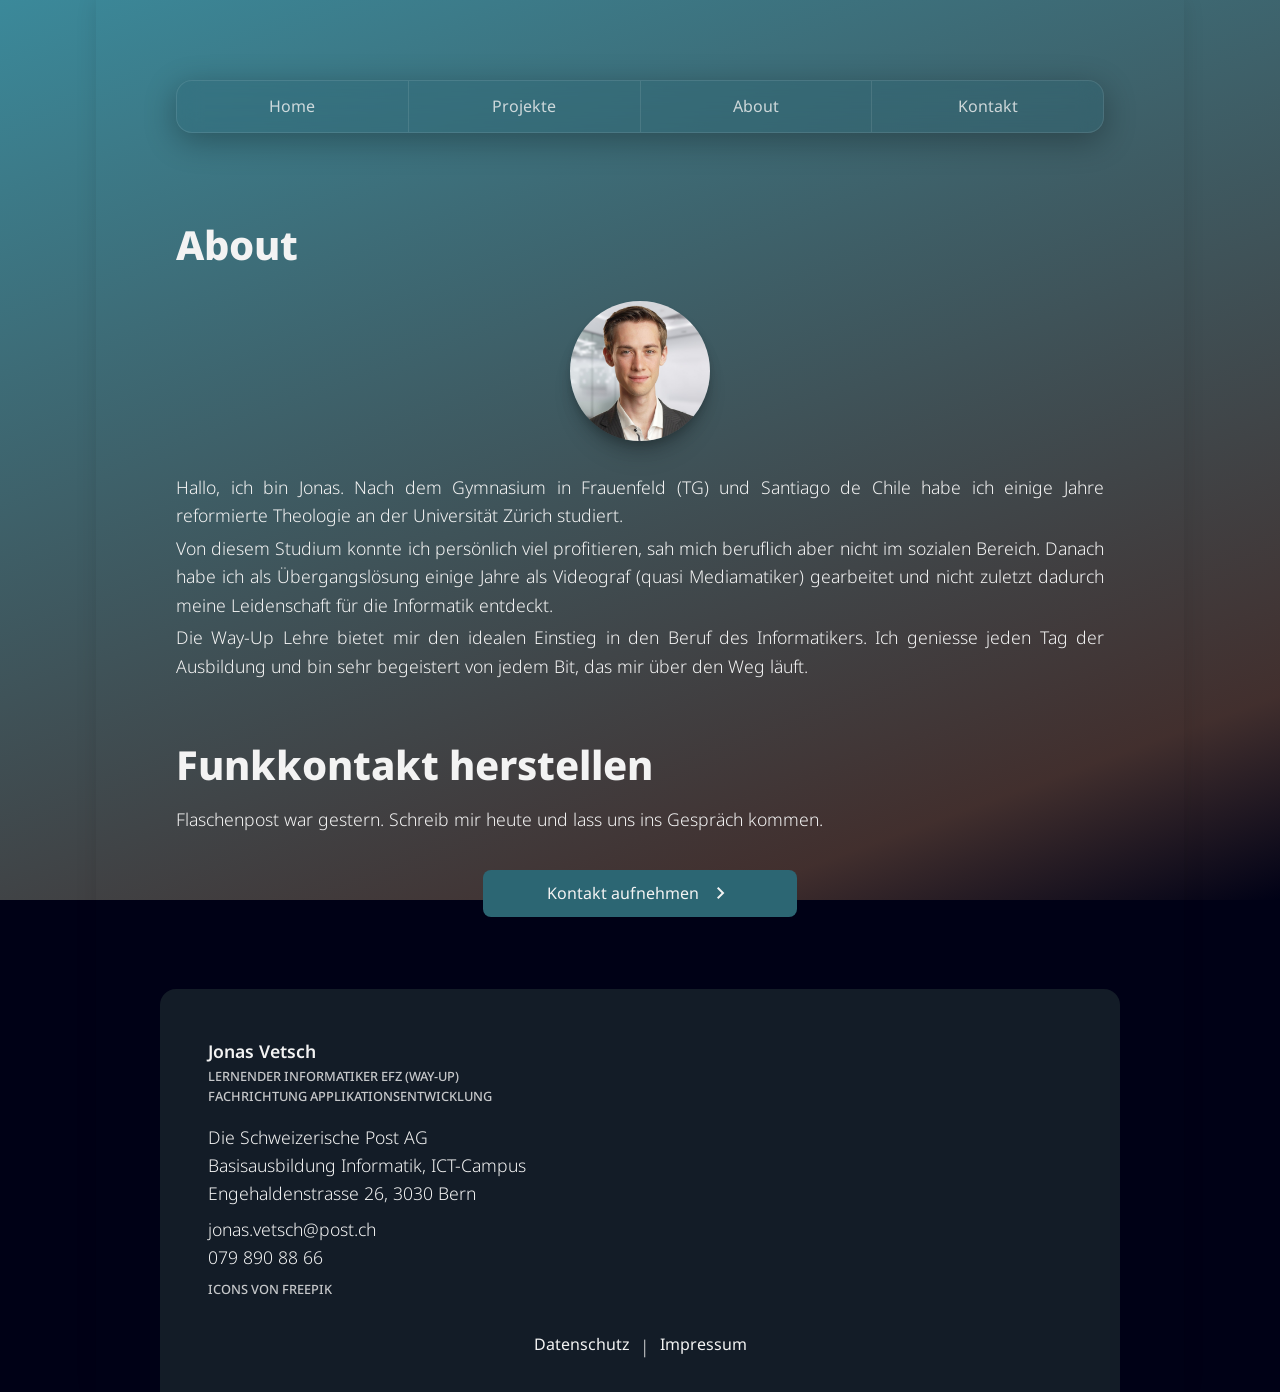
<file: html/about.html>
<!DOCTYPE html>
<html lang="de">
<head>
    <meta charset="UTF-8">
    <base href="../">
    <meta name="viewport" content="width=device-width, initial-scale=1.0">

    <!-- Stylesheets -->
    <link rel="stylesheet" href="/css/global.css">
    <link rel="stylesheet" href="/css/about.css">

    <title>About | Jonas Vetsch</title>

    <!-- Load Font "Noto" -->
    <link rel="preconnect" href="https://fonts.googleapis.com">
    <link rel="preconnect" href="https://fonts.gstatic.com" crossorigin>
    <link href="https://fonts.googleapis.com/css2?family=Inter:ital,opsz,wght@0,14..32,100..900;1,14..32,100..900&family=Noto+Sans:ital,wght@0,100..900;1,100..900&display=swap" rel="stylesheet">

    <!-- Load Google Icons -->
    <link rel="stylesheet" href="https://fonts.googleapis.com/css2?family=Material+Symbols+Outlined:opsz,wght,FILL,GRAD@24,400,0,0" />
</head>
<body>
<div id="header-placeholder"></div>

<main>

    <section>
        <h1>About</h1>
        <div class="about-content">
            <img class="profile-img" src="/img/profilepicture-2.png" alt="Profilbild von Jonas Vetsch">
            <p>Hallo, ich bin Jonas. Nach dem Gymnasium in Frauenfeld (TG) und Santiago de Chile
                habe ich einige Jahre reformierte Theologie an der Universität Zürich studiert.</p>
            <p>Von diesem Studium konnte ich persönlich viel profitieren, sah mich beruflich aber
                nicht im sozialen Bereich. Danach habe ich als Übergangslösung einige Jahre als Videograf (quasi Mediamatiker)
                gearbeitet und nicht zuletzt dadurch meine Leidenschaft für die Informatik entdeckt.</p>
            <p>Die Way-Up Lehre bietet mir den idealen Einstieg in den Beruf des Informatikers.
                Ich geniesse jeden Tag der Ausbildung und bin sehr begeistert
                von jedem Bit, das mir über den Weg läuft.</p>
        </div>
    </section>


    <!-- Call to Action -->
    <section class="cta">
        <!-- Call to Action -->
        <h1>Funkkontakt herstellen</h1>
        <p>Flaschenpost war gestern. Schreib mir heute und lass uns ins Gespräch kommen.</p>
        <a href="/html/contact.html" class="primary-button">
            Kontakt aufnehmen<span class="material-symbols-outlined">chevron_right</span>
        </a>
    </section>
</main>

<div id="footer-placeholder"></div>
<script src="/script/index.js"></script>

</body>
</html>
</file>
<file: css/global.css>
/* Reset default HTML Styling */
* {
    margin: 0;
    padding: 0;
    box-sizing: border-box;
}

button {
    background: none;
    color: inherit;
    border: none;
    padding: 0;
    font: inherit;
    cursor: pointer;
    outline: inherit;
}

a {
    text-decoration: none;
    color: inherit;
    cursor: pointer;
    outline: none;
}

/* --- 1. GLOBAL STYLES (Valid for all subpages) --- */
/* General Setup */
:root {
    --primary-white: #f3f3f3;
    --primary-grey: ;
    --accent-color: ;

    --brown: #734D2C ;
    --nightgreen: #203033;
    --nightgreen-rgb: 32, 48, 51;
    --blue: #2C6673;
    --sand: #C8A98E;
    --skyblue: #D5EDF2;

    /* Form Validation Colors */
    --valid-green: #88A65E;
    --error-red: #B35442;
}

body {
    min-height: 100vh;
    margin: 0;
    background-color: #000116;
    background-image: linear-gradient(160deg,
    rgba(59, 137, 154, 1) 0%,
    rgba(164, 116, 81, 0.4) 85%,
    rgba(0, 1, 22, 0.8) 100%
    );
    background-attachment: fixed;
    font-family: "Noto Sans", sans-serif;
    color: var(--primary-white);
    line-height: 1.6;
}

/* Typography System Mobile*/
h1 { font-size: 1.6rem; font-weight: 800; margin: 2rem 0 0.5rem 0; }
h2 { font-size: 1.3rem; font-weight: 700; margin: 2rem 0 1rem 0; }
h3 { font-size: 1.1rem; font-weight: 600; }
h4 { font-size: 0.8rem; font-weight: 500; opacity: 0.8; text-transform: uppercase; }
p {
    font-size: 0.95rem;
    font-weight: 300;
    margin-bottom: 0.3rem;
    text-align: justify;

    -webkit-hyphens: auto; /* Safari */
    hyphens: auto;

    overflow-wrap: break-word;
}

main {
    margin: 1rem;
}

/* --- NAV --- */
header {
    /* Stick to top */
    position: sticky;
    top: 1em;
    z-index: 1000;
    margin: 1em 1em;
}

nav ul {
    list-style: none;
    display: flex;
    flex-direction: row;
    flex-wrap: wrap;
    justify-content: space-evenly;
    align-items: stretch;


    /* Liquid Glass Effect */
    background: color-mix(in srgb, var(--blue), transparent 65%);
    backdrop-filter: blur(12px);
    -webkit-backdrop-filter: blur(12px); /* jSafari Support */
    border: 1px solid rgba(255, 255, 255, 0.1);
    border-radius: 1em;
    box-shadow: 0 8px 32px rgba(0, 0, 0, 0.3);

    margin: 0.8em 0;
}

nav li {
    display: flex;
    align-items: stretch;
    justify-content: center;
    flex: 1;
    transition: all 0.3s ease-in-out;
}

nav li:not(:last-child) {
    border-right: 1px solid rgba(255, 255, 255, 0.1);
}

nav li a {
    display: flex;
    align-items: center;
    justify-content: center;
    cursor: pointer;
    text-align: center;
    width: 100%;
    height: 100%;
    text-decoration: none;
    color: var(--primary-white);
    opacity: 0.8;
    padding: 0.8em 0.4em;
    transition:
            transform 0.3s ease,
            color 0.3s ease,
            opacity 0.3s ease;
}


nav ul li:hover a {
    transform: scale(1.05);
    opacity: 1;
}

.card {
    position: relative;
    display: flex;
    flex-direction: column;

    /* Liquid Glass Effekt */
    background: color-mix(
            in srgb, var(--nightgreen), transparent 65%
    );
    backdrop-filter: blur(12px);
    -webkit-backdrop-filter: blur(12px); /* Safari Support */
    border: 1px solid rgba(255, 255, 255, 0.1);
    border-radius: 1em;
    box-shadow: 0 8px 32px rgba(0, 0, 0, 0.3);
    overflow: hidden;

    margin: 1.2em 0;
    padding: 0 0 0.5rem 0;
}

.card .project-image {
    max-width: 100%;
    min-width: 100%;
    height: 130px;

    object-fit: cover;
    object-position: top;

    position: relative;
}

.card .technology-image {
    position: absolute;
    bottom: 15px;
    right: 15px;

    width: 40px;
    height: auto;

    margin: 0;
    z-index: 100;
    opacity: 0.8;

}

.card h2 {
    margin: 0.2rem 0.7rem 0.4rem 0.7rem;
}

.card h3 {
    margin-top: 0.5rem;
    margin-left: 0.7rem;
}

.card p {
    margin: 0 1rem 1.2rem 0.7rem
}


.card .project-image-copyright {
    font-size: 0.7rem;
    font-weight: 600;
    text-align: right;

    position: absolute;
    bottom: -9px;
    right: -7px;
    padding: 0.3rem 0.5rem;
    border-radius: 0.2rem;

    background: var(--nightgreen);

}

.card a {
    display: inline-block;
    color: var(--accent-color);
    position: relative;
    font-weight: 500;

    margin: 0 0.7rem 0 0.7rem;
    border: 2px solid transparent;
    transition: border-bottom-color 0.3s ease;
    align-self: flex-start;
}

/* Nur der erste Link bekommt "auto", um alles nach unten zu drücken */
.card a:first-of-type {
    margin-top: auto;
}

/* Falls ein zweiter Link folgt, bekommt dieser einen kleinen festen Abstand */
.card a + a {
    margin-top: 0;
}

.card a:hover {
    border-bottom-color: rgba(var(--accent-color), 0.2);
}

.project-description {
    display: flex;
    flex-direction: column;
    flex-grow: 1; /* Nimmt den restlichen Platz in der Card ein */
}

/* Screenreader only (Accessibility) */
.sr-only {
    position: absolute;
    width: 1px;
    height: 1px;
    padding: 0;
    margin: -1px;
    overflow: hidden;
    clip: rect(0, 0, 0, 0);
    white-space: nowrap;
    border-width: 0;
}

.cta {
    display: flex;
    flex-direction: column;
}

.cta a {
    margin: 2rem auto 0.5rem auto;
    padding: 0.7rem 4rem;
    display: flex;
    justify-content: center;
    align-items: center;
    gap: 10px;
    max-width: 600px;
}

.material-symbols-outlined {
    vertical-align: middle;
    font-variation-settings: 'wght' 400;
}

.primary-button {
    background: var(--blue);
    color: var(--primary-white);
    border-radius: 0.5em;
}



/* --- FOOTER --- */
footer {
    background: rgba(var(--nightgreen-rgb), 0.6);
    border-radius: 1em 1em 0 0;
    padding: 1em;
    margin: 3rem 0 0 0;
}

.footer-title {
    margin-bottom: 1rem;
}

footer p {
    margin: 0;
}

footer .tel-mail {
    margin: 0.5rem 0;
}

.footer-nav {
    display: flex;
    margin: 2rem 0 1rem 0;
    justify-content: center;
    gap: 10px;
}

.footer-nav a {
    display: inline-block;
    cursor: pointer;
}



/* --- RESPONSIVE DESIGN: Adjust for Desktop (>=1024px) --- */
@media (min-width: 1024px) {

    body {
        display: flex;
        flex-direction: column;
        min-height: 100vh;

        max-width: calc(1024px + 4rem);
        margin: 0 auto;
        padding: 4rem 4rem 0 4rem;
        box-shadow: 0 0 20px rgba(0,0,0,0.1);
    }

    main {
        flex: 1;
    }

    /* Typography Desktop */
    h1 {
        font-size: 2.5rem;
        margin-top: 3rem;
    }

    h2 {
        font-size: 1.8rem;
    }

    p {
        font-size: 1.1rem;
    }


    /* PROJECT CARDS */
    .card {
        padding-bottom: 0;
    }

    .card h3 {
        margin-top: 0;
    }

    .project-card-area {
        display: grid;
        grid-template-columns: 1fr 1fr;
        gap: 20px;
        grid-row-gap: 0;
    }

    .project-description {
        padding: 0.8rem 0.4rem 0.8rem 0.4rem;
    }

    .card .project-image {
        height: 180px;
    }

    footer {
        padding: 3rem 3rem 1rem 3rem;
    }

}
</file>
<file: css/about.css>
img {
    width: 140px;
    height: 140px;
    border-radius: 50%; /* make it into a circle */

    /* Protect aspect ratio */
    object-fit: cover;

    box-shadow:
            0 4px 6px -1px rgba(0, 0, 0, 0.1),
            0 10px 15px -3px rgba(0, 0, 0, 0.2),
            0 20px 25px -5px rgba(0, 0, 0, 0.1);

    margin: 1rem 0 2rem 0;
}

.about-content {
    display: flex;
    flex-direction: column;
    align-items: center;
}
</file>
